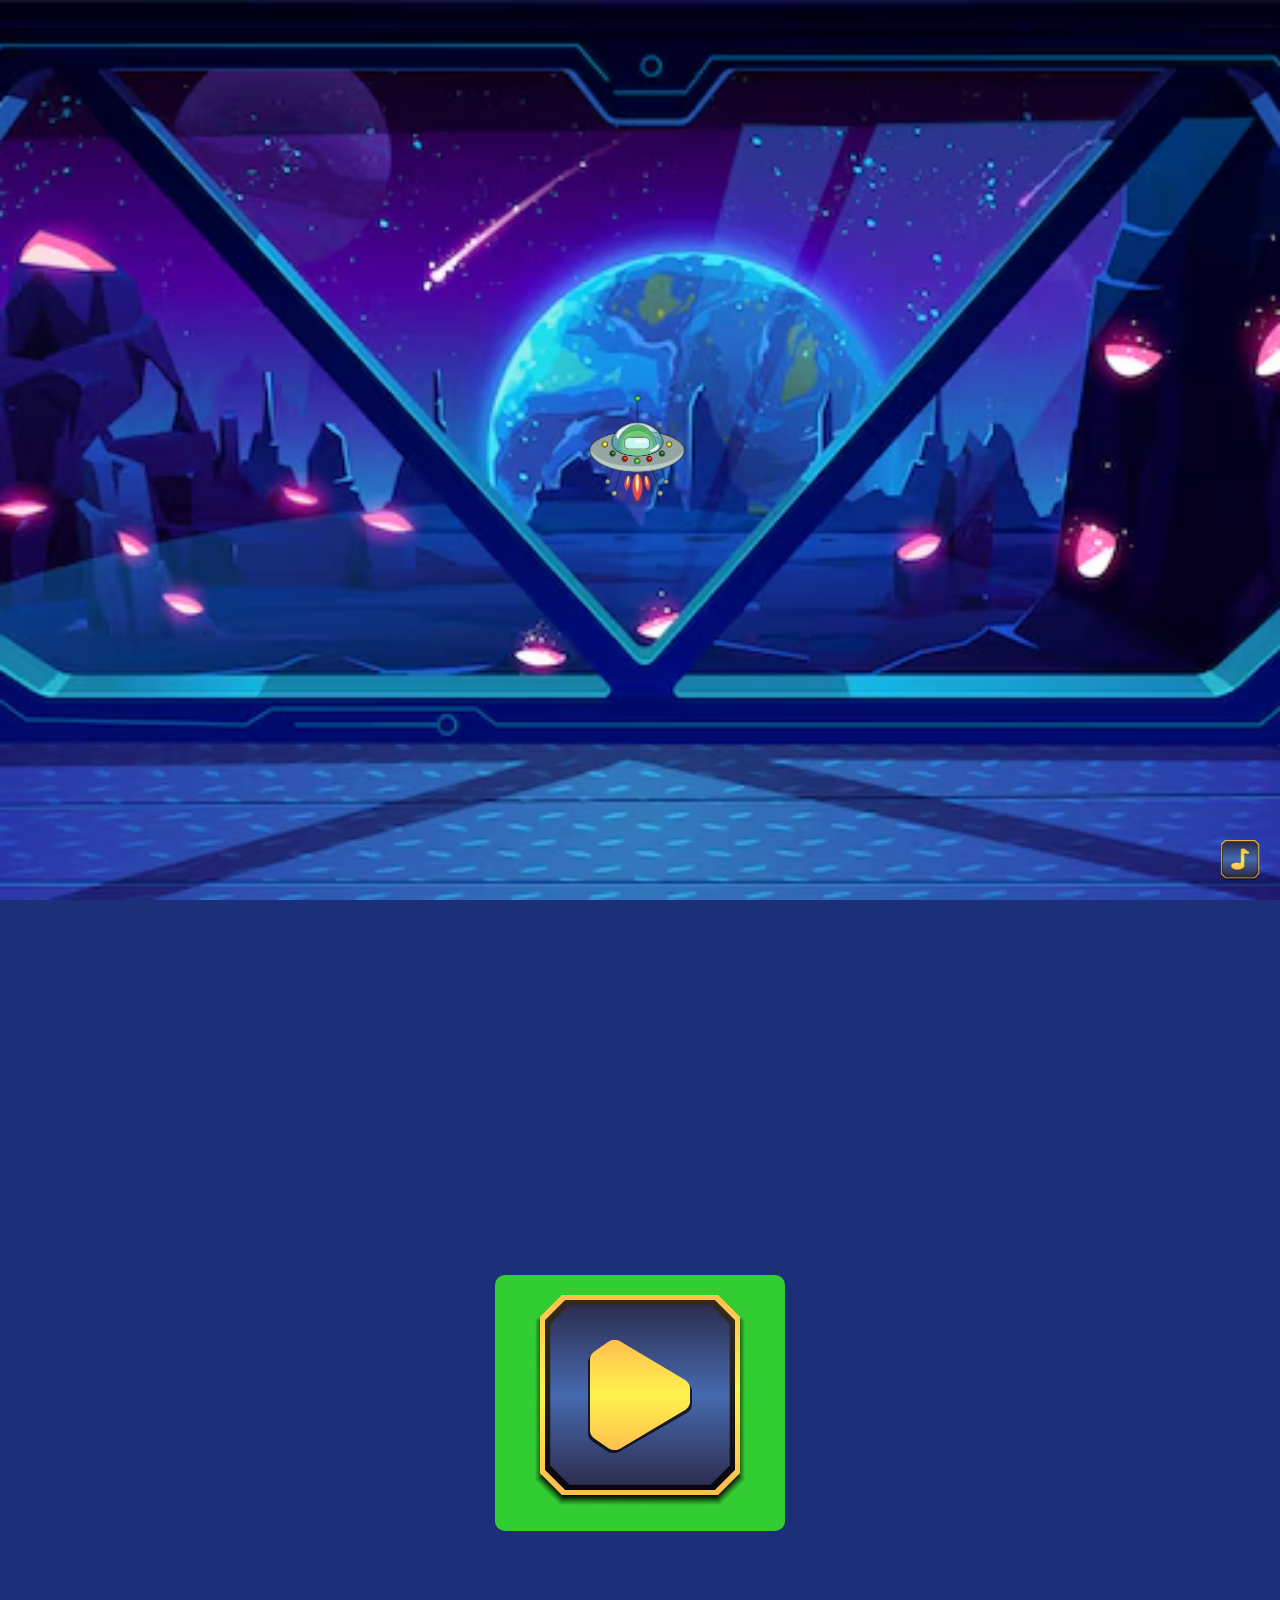
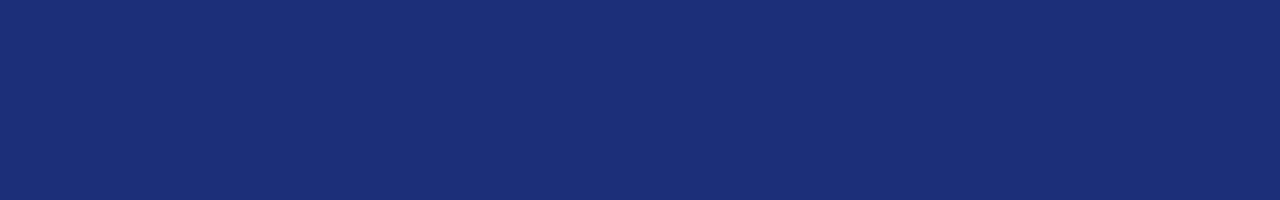
<file: index.html>
<!DOCTYPE html>
<html lang="es">
<head>
  <meta charset="UTF-8">
  <title>Inicio del Juego</title>
  <link rel="stylesheet" href="./css/style.css">
</head>
<body>

    
    
    
    <audio id="background-music" autoplay loop>
           <source src="audio/POL-bits-and-beats-short.wav" type="audio/mpeg">
           Tu navegador no soporta la reproducción de audio.
       </audio>
   
       <!-- Botón para activar/desactivar el sonido -->
       <img src="images/Music_BTN.png" id="sound-toggle" alt="Sonido activado">
    
    <div class="parallax">


    <div class="layer fondo1"></div>
    
    
    <img src="images/amongennave.png" alt="among us" class="personaje" id="personaje">
</div>

<section id="seccion-juego">
    <h1 id="welcomegame"> UNA AVENTURA POR EL UNIVERSO AMONG </h1>
    <a  href="juego.html" id="btn-play"><img src="images/Play_BTN.png"></a>
</section>

</body>
<script src="js/home.js"></script>
</html>

    <div>
        <head>
          


    </div>

</body>

</html>
</file>
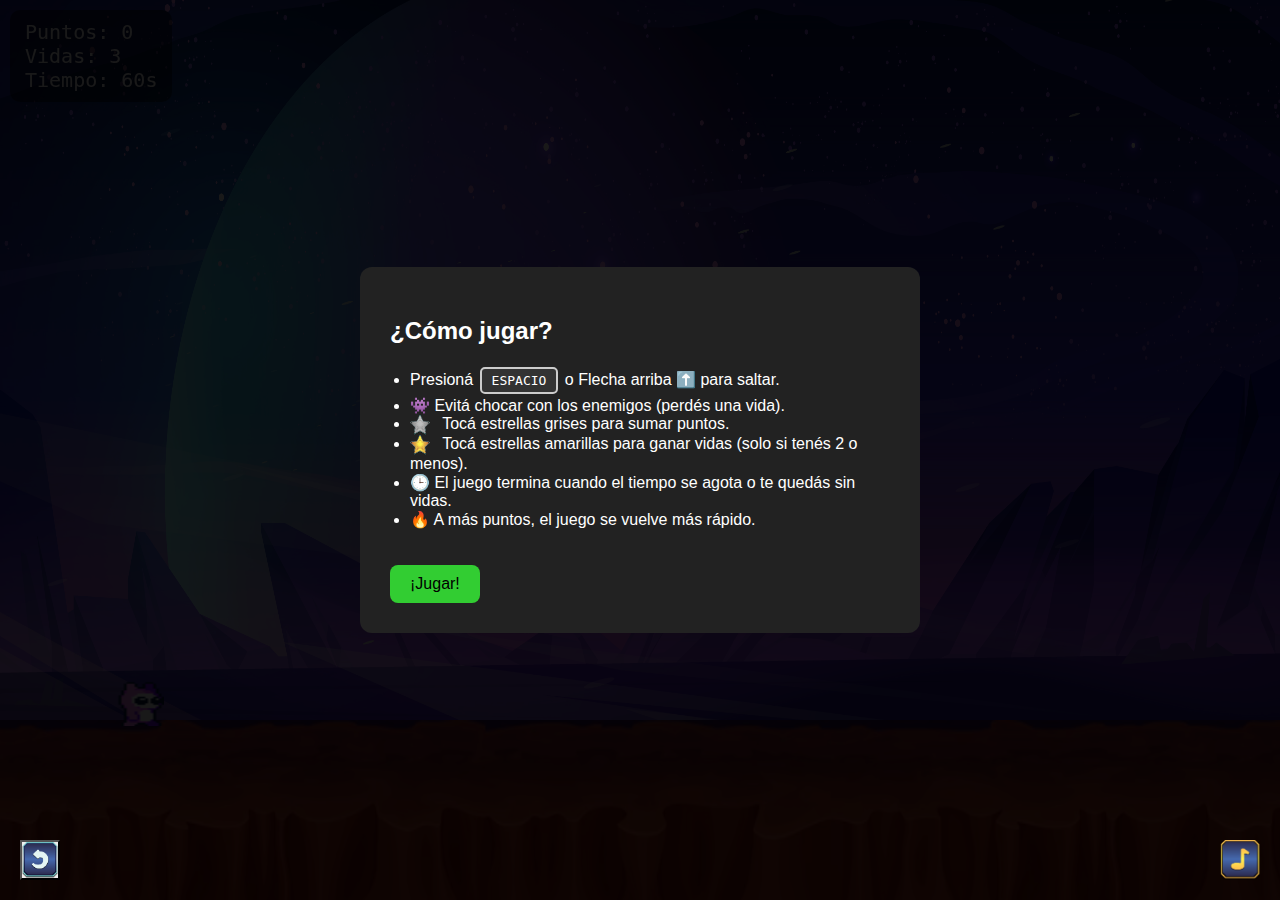
<file: juego.html>
<!DOCTYPE html>
<html lang="en">
<head>
    <meta charset="UTF-8">
    <meta http-equiv="X-UA-Compatible" content="IE=edge">
    <meta name="viewport" content="width=device-width, initial-scale=1.0">
    <title>Partida</title>
    
    <link rel="stylesheet" href="css/game.css">
</head>
<body>

    <div id="contenedor">
        
        
        
        <audio id="background-music" autoplay loop>
            <source src="audio/POL-shape-shift-short.wav" type="audio/mpeg">
            Tu navegador no soporta la reproducción de audio.
        </audio>
        
        <!-- Botón para activar/desactivar el sonido -->
        <img src="images/Music_BTN.png" id="sound-toggle" alt="Sonido activado">
        
        
        
        
        
        <audio id="sonidoSalto" src="audio/salto.mp3" preload="auto"></audio>
        <div id="cielo"></div>
        <div id="personaje" class="correr"></div>
        <div id="personaje-muerto"></div>

        <div id="piso"></div>
        
        <div id="hud">
            <div>Puntos: <span id="puntos">0</span></div>
            <div>Vidas: <span id="vidas">3</span></div>
            <div>Tiempo: <span id="tiempo">60</span>s</div>
        </div>
        
    </div>
    
    
<div id="pantalla-gameover" style="display: none;">
<img src="images/amongusmuerto.png" alt="Game Over" id="imagen-muerto">
<h2>¡Game Over!</h2>
<p>Puntaje final: <span id="puntos-finales">0</span></p>
<button id="btn-reiniciar">Volver a jugar</button>
</div>



<div id="modal-instrucciones" class="modal">
  <div class="modal-contenido">
    <h2>¿Cómo jugar?</h2>
    <ul>
      <li> Presioná <span class="tecla">ESPACIO</span> o Flecha arriba  ⬆️ para saltar.</li>
      
      <li>👾 Evitá chocar con los enemigos (perdés una vida).</li>
    <li>
  <img src="images/Star_02.png" class="icono-estrella" alt="estrella gris">
  Tocá estrellas grises para sumar puntos.
</li>
<li>
  <img src="images/Star_03.png" class="icono-estrella" alt="estrella amarilla">
  Tocá estrellas amarillas para ganar vidas (solo si tenés 2 o menos).
</li>

      <li>🕒 El juego termina cuando el tiempo se agota o te quedás sin vidas.</li>
      <li>🔥 A más puntos, el juego se vuelve más rápido.</li>
    </ul>
    <button id="btn-iniciar">¡Jugar!</button>
  </div>
</div>


    <script src="js/Personaje.js"></script>
    <script src="js/Runner.js"></script>
    <script src="js/Enemigo.js"></script>
     <script src="js/Estrella.js"></script>
    <script src="js/main.js"></script>
</body>
</html>
</file>
<file: css/style.css>
body, html {
  margin: 0;
  padding: 0;
  overflow-x: hidden;
  scroll-behavior: smooth;
  font-family: sans-serif;
}

.parallax {
  height: 100vh;
  position: relative;
  overflow: hidden;
}

.layer {
  position: absolute;
  width: 100%;
  height: 100%;
  background-repeat: no-repeat;
  background-size: cover;
  background-position: center;
}

.fondo1 {
  background-image: url('../images/vista-nave-espacial-tierra-noche-.avif'); /* vista nave espacial */
  z-index: 1;
}



.personaje {
  position: absolute;
  z-index: 4;
  width: 160px;
  left: 50%;
  top: 50%;
  transform: translate(-50%, -50%);
  transition: transform 1s ease-out;
}

#seccion-juego {
  height: 100vh;
  display: flex;
  flex-direction: column;
  justify-content: center;
  align-items: center;
  background: #1c2f79;
}

#welcomegame{
   color: aliceblue;
   margin-bottom: 3rem;
   font-family:cursive;
   font-size: xx-large;
   transform: scale(0.8);
  opacity: 0;
  transition: transform 0.8s ease, opacity 0.8s ease;
}

#welcomegame.animado {
  transform: scale(1.5);
  opacity: 1;
}

#btn-play {
  padding: 20px 40px;
  font-size: 24px;
  background: limegreen;
  border: none;
  border-radius: 10px;
  cursor: pointer;


  transition: 0.3s ease-in-out;
}


 

        #btn-play:hover {
            filter: brightness(1.5);
             scale: (1.2);
        }

        
        #sound-toggle:hover {
            filter: brightness(1.5);
        }

        
        .btninfo:hover {
            filter: brightness(1.5);
        }





        #sound-toggle {
    position: fixed;
    bottom: 20px; /* Lo fija en la parte inferior */
    right: 20px;  /* Lo coloca en la esquina derecha */
    width: 40px;  /* Tamaño más pequeño */
    height: 40px;
    cursor: pointer; /* Hace que parezca un botón */
    z-index: 1000; /* Asegura que quede arriba de otros elementos */
}

.btninfo{

    position: fixed;
    bottom: 20px; /* Lo fija en la parte inferior */
    left: 20px;  /* Lo coloca en la esquina derecha */
    width: 40px;  /* Tamaño más pequeño */
    height: 40px;
    cursor: pointer; /* Hace que parezca un botón */
    z-index: 1000; /* Asegura que quede arriba de otros elementos */
      background-image: url('../images/Info_BTN.png');
    background-size: contain;
}






/*##################################################################################################*/
</file>
<file: css/game.css>
body {
    margin: 0;
    max-height: 100%;
}

#contenedor,
#cielo,
#piso {
    width: 100%;
}

#contenedor {
    height: 100%;
    overflow-y: hidden; 
    overflow-x: hidden;
}

body {
    overflow-y: hidden; 
    overflow-x: hidden;
}

#cielo {
    height: 80%;
    background: url("../images/cielo2.jpg") repeat-x;
    background-size: 1280px 100%;
    position: absolute;
    animation: sky 15s linear infinite;
}

@keyframes sky {
    0% {
        background-position: 1280px
    }

    100% {
        background-position: 0
    }
}

#piso {
    height: 20%;
    background: url("../images/piso1.png") repeat-x;
    background-size: 831px 100%;
    animation: floor 2s linear infinite;
    position: absolute;
    bottom: 0px;
    z-index: 0;
}

@keyframes floor {
    0% {
        background-position: 831px
    }

    100% {
        background-position: 0
    }
}

#personaje {
    width: 64px;
    height: 64px;
    z-index: 1;
    position: absolute;
    bottom: 18%;
    left: 100px;
    background: url("../images/1\ Pink_Monster/Pink_Monster_Walk_6.png") repeat-x;
  background-size: 512px 52px; /* ancho total del sprite sheet */
   
}

.correr {
    animation: correr 1.8s steps(8) infinite;
}

.saltar {
    animation: saltar 800ms cubic-bezier(0,0,.5,1) forwards; 
}

.caer {
    animation: caer 600ms cubic-bezier(0,0,.5,1) forwards;
}


#sound-toggle {
    position: fixed;
    bottom: 20px; /* Lo fija en la parte inferior */
    right: 20px;  /* Lo coloca en la esquina derecha */
    width: 40px;  /* Tamaño más pequeño */
    height: 40px;
    cursor: pointer; /* Hace que parezca un botón */
    z-index: 10000; /* Asegura que quede arriba de otros elementos */
}

#hud {
  position: fixed;
  top: 10px;
  left: 10px;
  font-size: 20px;
  color: white;
  background: rgba(0, 0, 0, 0.5);
  padding: 10px 15px;
  border-radius: 10px;
  z-index: 999;
  font-family: monospace;
}


.icono-estrella {
  width: 20px;
  height: 20px;
  vertical-align: middle;
  margin-right: 8px;
}

.tecla {
  padding: 4px 10px;
  border: 2px solid #ccc;
  border-radius: 5px;
  background: #333;
  color: white;
  font-family: monospace;
  display: inline-block;
  margin: 2px;
}


@keyframes saltar {
    from {
        bottom: 18%;
    }
    to {
        bottom: 50%;
    }
   
}

@keyframes caer {
    from {
        bottom: 50%;
    }
    to {
        bottom: 18%;
    }
}


@keyframes correr {
    0% {
        background-position: 0
    }

    100% {
        background-position: -276px 0
    }
}







.enemigo {
    position: absolute;
    bottom: 18%;
    width: 95px;
    height: 92px;
   background-image: url("../images/cosaverdeenemigo.png"); /* */
    background-size: cover; /* Para que la imagen se ajuste al tamaño */


   animation: enemigo 5.5s forwards linear;
}
.estrella {

   position: absolute;
    bottom: 20%;
    width: 65px;
    height: 52px;
  
    background-size: cover; /* Para que la imagen se ajuste al tamaño */


    animation: enemigo 5.5s forwards linear;

   
}

.gris {
     position: absolute;
  
    background-image: url('../images/Star_02.png');
}

.amarilla {
 position: absolute;
 
    background-image: url('../images/Star_03.png');
}

.btnback{

    position: fixed;
    bottom: 20px; /* Lo fija en la parte inferior */
    left: 20px;  /* Lo coloca en la esquina derecha */
    width: 40px;  /* Tamaño más pequeño */
    height: 40px;
    cursor: pointer; /* Hace que parezca un botón */
    z-index: 10000; /* Asegura que quede arriba de otros elementos */
    background-image: url('../images/Replay_BTN.png');
    background-size: contain;
}


#pantalla-gameover {
  position: fixed;
  top: 0;
  left: 0;
  width: 100%;
  height: 100%;
  background: #000000ee;
  color: white;
  font-family: sans-serif;
  z-index: 9999;
  display: flex;
  flex-direction: column;
  align-items: center;
  justify-content: center;
  gap: 20px;
}

#pantalla-gameover img {
  width: 200px;
  height: auto;
}

#btn-reiniciar {
  padding: 10px 20px;
  font-size: 18px;
  background: limegreen;
  color: black;
  border: none;
  border-radius: 8px;
  cursor: pointer;
   transition: box-shadow 0.3s ease, transform 0.2s ease;
}

  #btn-reiniciar:hover{
              box-shadow: 0 0 12px 3px #00bfff; /* azul eléctrico */
                transform: scale(1.05); /*  agranda un poquito */
    }



.modal {
  position: fixed;
  top: 0;
  left: 0;
  width: 100%;
  height: 100%;
  background: rgba(0, 0, 0, 0.9);
  color: white;
  display: flex;
  justify-content: center;
  align-items: center;
  z-index: 9999;
}

.modal-contenido {
  background: #222;
  padding: 30px;
  border-radius: 12px;
  max-width: 500px;
  text-align: left;
  font-family: sans-serif;
}

.modal-contenido ul {
  padding-left: 20px;
}

.modal-contenido button {
  margin-top: 20px;
  padding: 10px 20px;
  font-size: 16px;
  background: limegreen;
  border: none;
  border-radius: 8px;
  cursor: pointer;
}

#btn-iniciar{
       transition: box-shadow 0.3s ease, transform 0.2s ease;
    }

    #btn-iniciar:hover{
              box-shadow: 0 0 12px 3px #00bfff; /* azul eléctrico */
                transform: scale(1.05); /*  agranda un poquito */
    }


    #personaje-muerto {
  position: absolute;
  width: 64px;
  height: 64px;
  bottom: 18%;
  left: 100px;
  background-image: url("../images/1 Pink_Monster/Pink_Monster_Hurt_4.png") ;
  background-size: 256px 64px; /*ancho total del contenedor*/
  background-repeat: no-repeat;
  display: none;
  animation: muerte 0.5s steps(4) forwards;
  z-index: 5;
}
  
 .btnpause {
  position: fixed;
  bottom: 20px;
  right: 80px; /* A la izquierda del botón de sonido */
  width: 40px;
  height: 40px;
  cursor: pointer;
  z-index: 10000;
  background-size: contain;
  background-repeat: no-repeat;
  background-color: transparent;
  border: none;
}


#pantalla-pausa {
  position: fixed;
  top: 0;
  left: 0;
  width: 100%;
  height: 100%;
  background-color: rgba(17, 17, 17, 0.7); /* fondo semitransparente oscuro */
  color: white;
  font-size: 48px;
  display: none;
  justify-content: center;
  align-items: center;
  z-index: 9999;
  font-family: 'Arial Black', sans-serif;
  text-shadow: 2px 2px 8px #000;
  pointer-events: none; /*evita que se bloqueen los click para los demas botones y reanudar la partida bien*/

}

  
@keyframes muerte {
  from {
    background-position: 0 0;
  }
  to {
    background-position: -256px 0;
  }
}



@keyframes estrella {
    from {
      left: 100%;
    }
    to {
      left: -10%;
    }
}

@keyframes enemigo {
    from {
      left: 100%;
    }
    to {
      left: -10%;
    }
}
</file>
